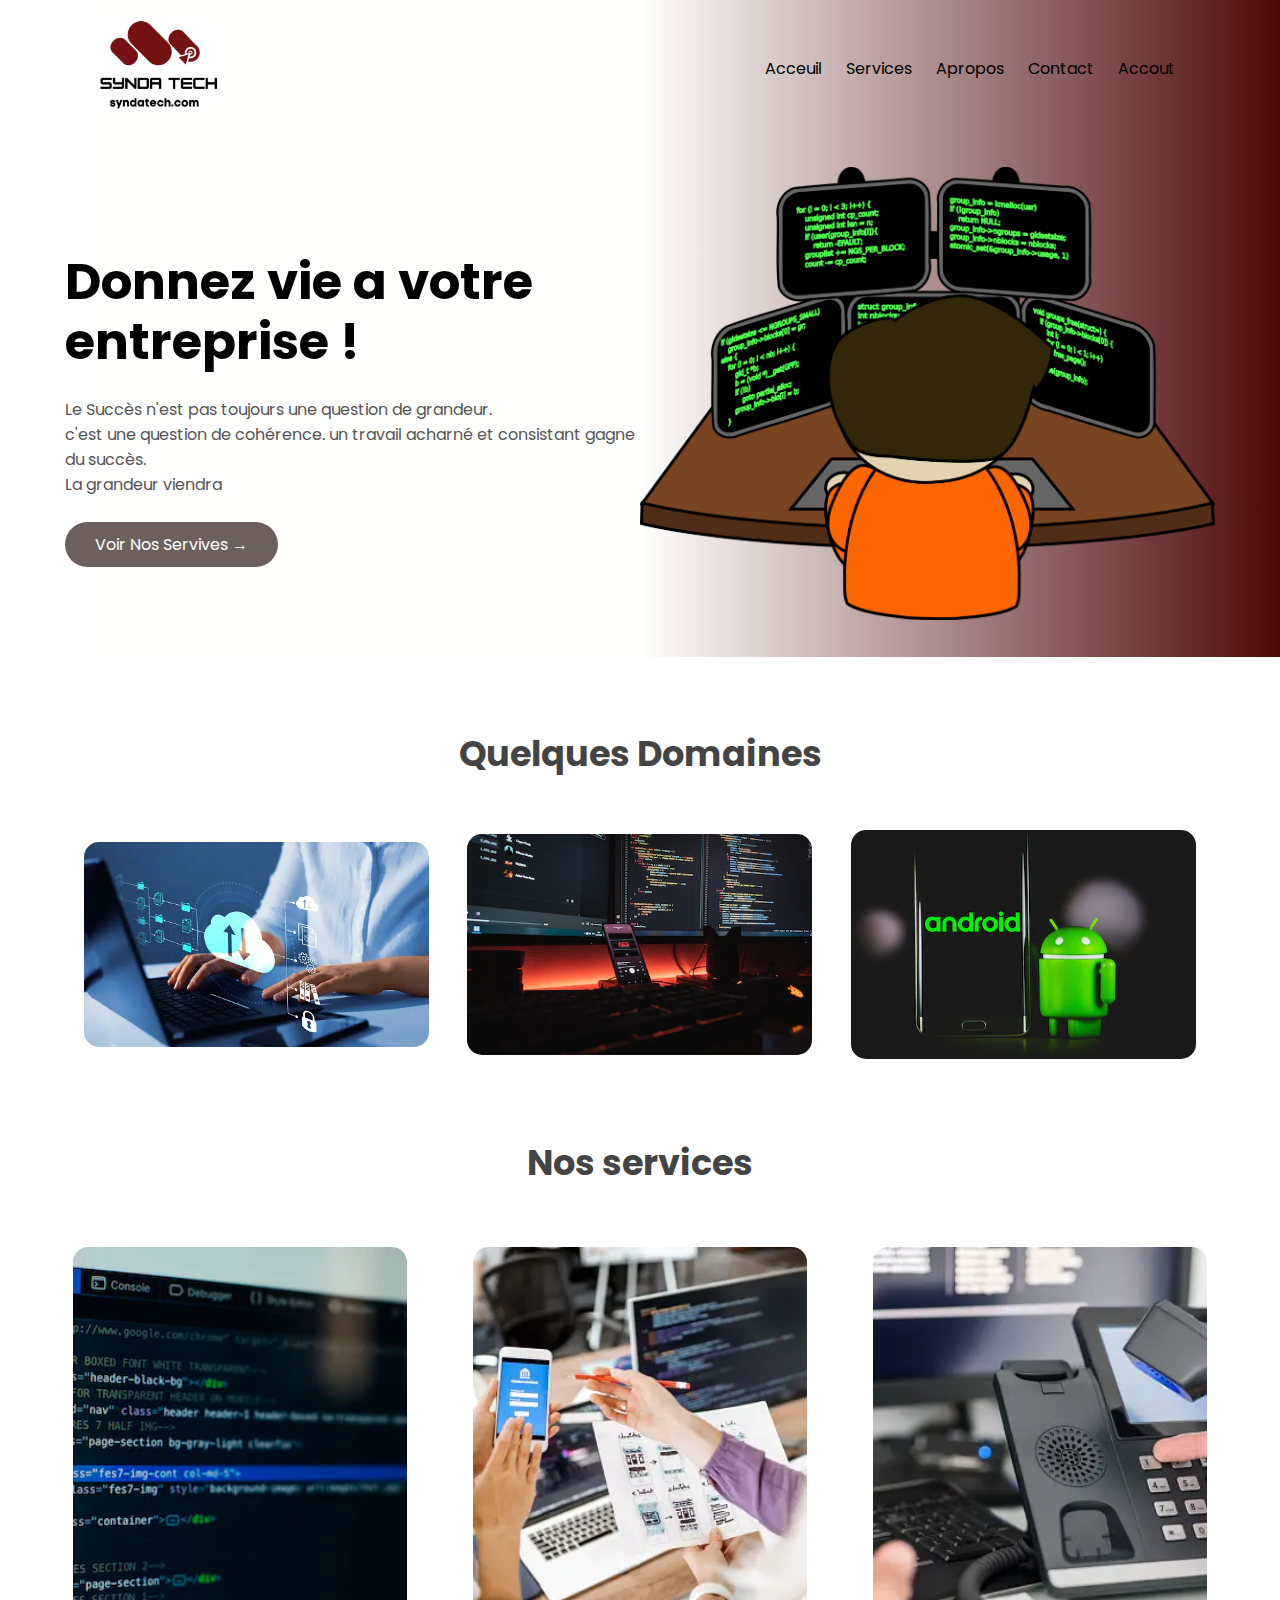
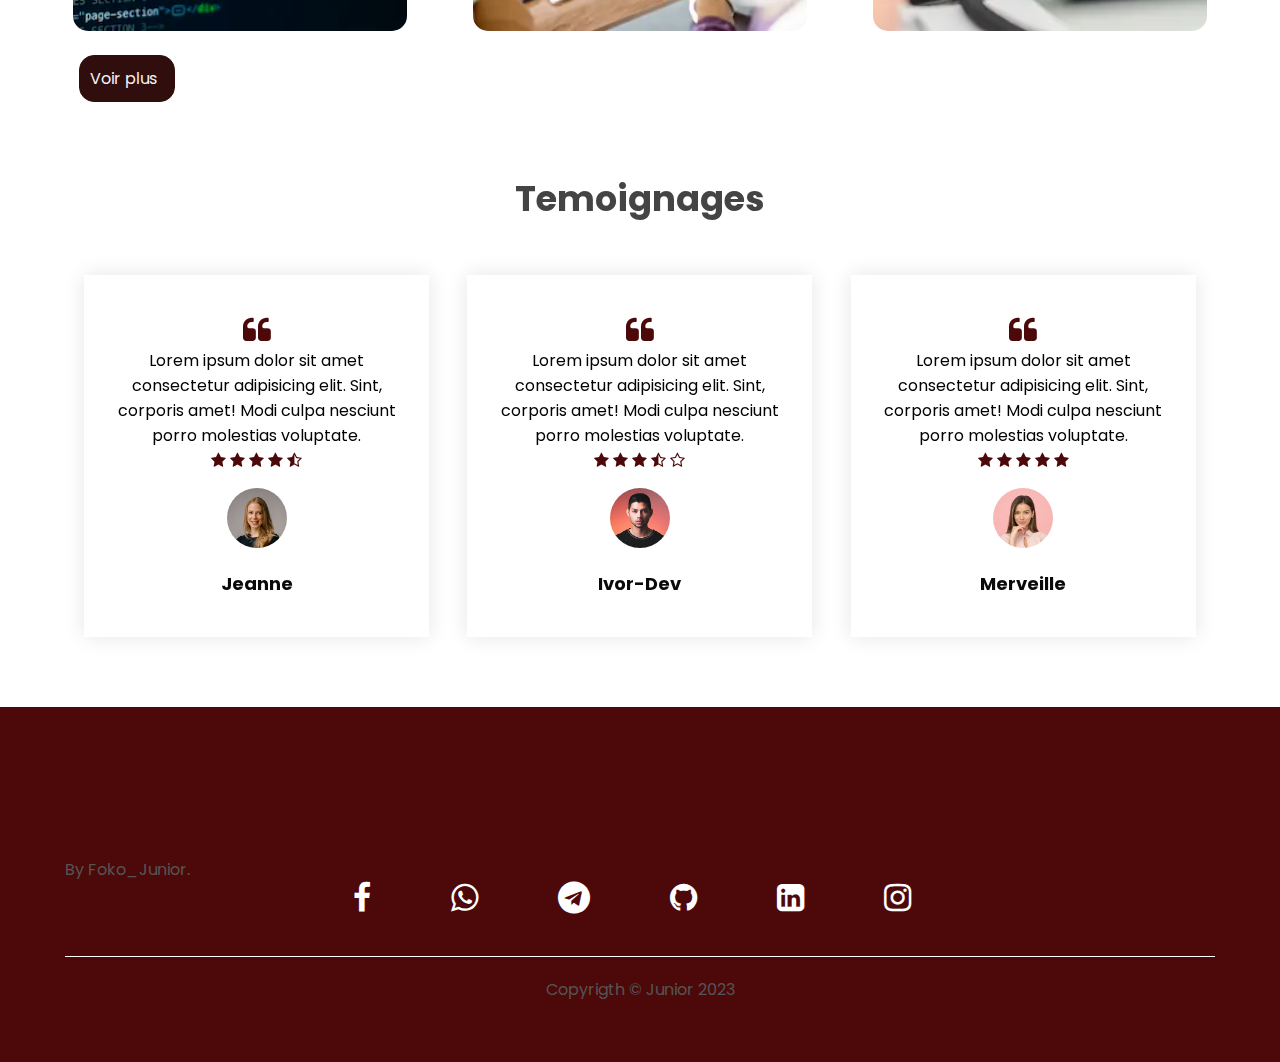
<file: index.html>
<!DOCTYPE html>
<html lang="fr">
<head>
    <meta charset="UTF-8">
    <meta http-equiv="X-UA-Compatible" content="IE=edge">
    <meta name="viewport" content="width=device-width, initial-scale=1.0">
    <title>SyndaTech</title>
    <link rel="stylesheet" href="style.css">
    <link rel="stylesheet" href="https://cdnjs.cloudflare.com/ajax/libs/font-awesome/4.7.0/css/font-awesome.min.css">
    <link rel="stylesheet" href="https://cdnjs.cloudflare.com/ajax/libs/font-awesome/4.7.0/css/font-awesome.css" integrity="sha512-5A8nwdMOWrSz20fDsjczgUidUBR8liPYU+WymTZP1lmY9G6Oc7HlZv156XqnsgNUzTyMefFTcsFH/tnJE/+xBg==" crossorigin="anonymous" />
</head>
<body>
    <section class="header-section">
        <div class="container">
            <header class="navbar">
                <div class="logo">
                    <a href="index.html"><img src="images/synda.png" alt=" logo"></a>
                </div>
                <nav>
                    <ul id="menuItems">
                        <li><a href="index.html">Acceuil</a></li>
                        <li><a href="produits.html">Services</a></li>
                        <li><a href="about.html">Apropos</a></li>
                        <li><a href="contact.html">Contact</a></li>
                        <li><a href="authentification.html">Accout</a></li>
                    </ul>
                    <img src="images/menu.png" alt="menu" width="26px" class="menu-icon" onclick="toogleButton()">
                </nav>
            </header>

            <div class="row">
                <div class="col-2">
                    <h1> Donnez vie a votre entreprise !<br></h1>
                    <p>Le Succès n'est pas toujours une question de grandeur. <br>c'est une question de cohérence. un travail acharné et consistant gagne du succès. <br>La grandeur viendra</p>
                    <a href="produits.html">Voir Nos Servives &#8594;</a>
                </div>
                <div class="col-2">
                    <img src="images/kisspng-computer-programming-programmer-clip-art-coder-png-file-5a77bb466e96c2.360686441517796166453.png" alt="Grand logo">
                </div>
            </div>
        </div>
    </section>
    <!-- section des categories -->
    <section class="categories">
        <div class="container">
            <h2>Quelques Domaines</h2>
            <div class="row">
                <div class="col-3">
                    <img src="images/computing2.webp" alt="image 1">
                </div>
                <div class="col-3">
                    <img src="images/pro1.webp"alt="image 2">
                </div>
                <div class="col-3">
                    <img src="images/phone.webp" alt="image 3">
                </div>
            </div>
        </div>
    </section>
    <!-- meilleurs produits -->
    <section class="featured-products">
        <div class="container">
            <h2>Nos services</h2>

            <div class="row">

                <div class="card">
                    <img src="images/dvp wb.webp" alt="service 2" class="card-img">
                    <!-- <h3>Developpement Web</h3> -->
                <div class="card-body">
                    <h3 class="card-title">Web Development</h3>
                    <hr>
                    <P class="card-info"> Lorem ipsum dolor sit amet consectetur, adipisicing elit. Consectetur praesentium voluptatlnklnsdlnJS</P>
                </div>
                </div>

                <div class="card">
                    <img src="images/dvp app.webp" alt="service 2" class="card-img">
                    <!-- <h3>Developpement Web</h3> -->
                <div class="card-body">
                    <h3 class="card-title"> App &nbsp Development</h3>
                    <hr>
                    <P class="card-info"> Lorem ipsum dolor sit amet consectetur, adipisicing elit. Consectetur praesentium voluptatlnklnsdlnJS</P>
                </div>
                </div>

                <div class="card">
                    <img src="images/voip.webp" alt="service 2" class="card-img">
                    <!-- <h3>Developpement Web</h3> -->
                <div class="card-body">
                    <h3 class="card-title">Services VoIp</h3>
                    <hr>
                    <P class="card-info"> Lorem ipsum dolor sit amet consectetur, adipisicing elit. Consectetur praesentium voluptatlnklnsdlnJS</P>
                </div>
                </div>
            </div>
            <p class="plus"><a href="produits.html">Voir plus</a></p>
        </div>
    </section>
    

    <!-- section des témoignages -->
   
    <section class="testimonial">
        <div class="container">
            <h2>Temoignages</h2>
            <div class="row">
                <div class="col-3">
                    <i class="fa fa-quote-left"></i>
                    <p>Lorem ipsum dolor sit amet consectetur adipisicing elit. Sint, corporis amet! Modi culpa nesciunt porro molestias voluptate.</p>
                    <div class="rating">
                        <i class="fa fa-star" aria-hidden="true"></i>
                        <i class="fa fa-star" aria-hidden="true"></i>
                        <i class="fa fa-star" aria-hidden="true"></i>
                        <i class="fa fa-star" aria-hidden="true"></i>
                        <i class="fa fa-star-half-o" aria-hidden="true"></i>
                    </div>
                    <img src="images/user-1.png" alt="utilisatuer">
                    <h3>Jeanne</h3>
                </div>
                <div class="col-3">
                    <i class="fa fa-quote-left"></i>
                    <p>Lorem ipsum dolor sit amet consectetur adipisicing elit. Sint, corporis amet! Modi culpa nesciunt porro molestias voluptate.</p>
                    <div class="rating">
                        <i class="fa fa-star" aria-hidden="true"></i>
                        <i class="fa fa-star" aria-hidden="true"></i>
                        <i class="fa fa-star" aria-hidden="true"></i>
                        <i class="fa fa-star-half-o" aria-hidden="true"></i>
                        <i class="fa fa-star-o"></i>
                    </div>
                    <img src="images/user-2.png" alt="utilisatuer">
                    <h3>Ivor-Dev</h3>
                </div>
                <div class="col-3">
                    <i class="fa fa-quote-left"></i>
                    <p>Lorem ipsum dolor sit amet consectetur adipisicing elit. Sint, corporis amet! Modi culpa nesciunt porro molestias voluptate.</p>
                    <div class="rating">
                        <i class="fa fa-star" aria-hidden="true"></i>
                        <i class="fa fa-star" aria-hidden="true"></i>
                        <i class="fa fa-star" aria-hidden="true"></i>
                        <i class="fa fa-star" aria-hidden="true"></i>
                        <i class="fa fa-star" aria-hidden="true"></i>
                    </div>
                    <img src="images/user-3.png" alt="utilisatuer">
                    <h3>Merveille</h3>
                </div>
            </div>
        </div>
    </section>


    <!-- footer de la page -->
    <footer class="footer">
        <div class="container">
            <div class="footer">
                <p>By Foko_Junior.</p>
                <ul class="socials">
                    <li><a href="#"><i class="fa fa-facebook"></i></a></li>
                    <li><a href="https://wa.me/690713130"><i class="fa fa-whatsapp"></i></a></li>
                    <li><a href="#"><i class="fa fa-telegram"></i></a></li>
                    <li><a href="#"><i class="fa fa-github"></i></a></li>
                    <li><a href="#"><i class="fa fa-linkedin-square"></i></a></li>
                    <li><a href="#"><i class="fa fa-instagram"></i></a></li>
                </ul>
            </div>
            <hr>
            <p class="copyright"> Copyrigth &copy;  Junior 2023</p>
        </div>
    </footer>

    <!-- javascript code -->
    <script>
        var menuItems = document.getElementById('menuItems');

        menuItems.style.maxHeight = '0px';
        menuItems.style.padding   = '0px';

        function toogleButton(){
            if(menuItems.style.maxHeight == '0px'){
                menuItems.style.maxHeight = '200px';
                menuItems.style.padding   = '15px';
            }else{
                menuItems.style.maxHeight = '0px';
                menuItems.style.padding   = '0px';
            }
        }
    </script>
</body>
</html>
</file>
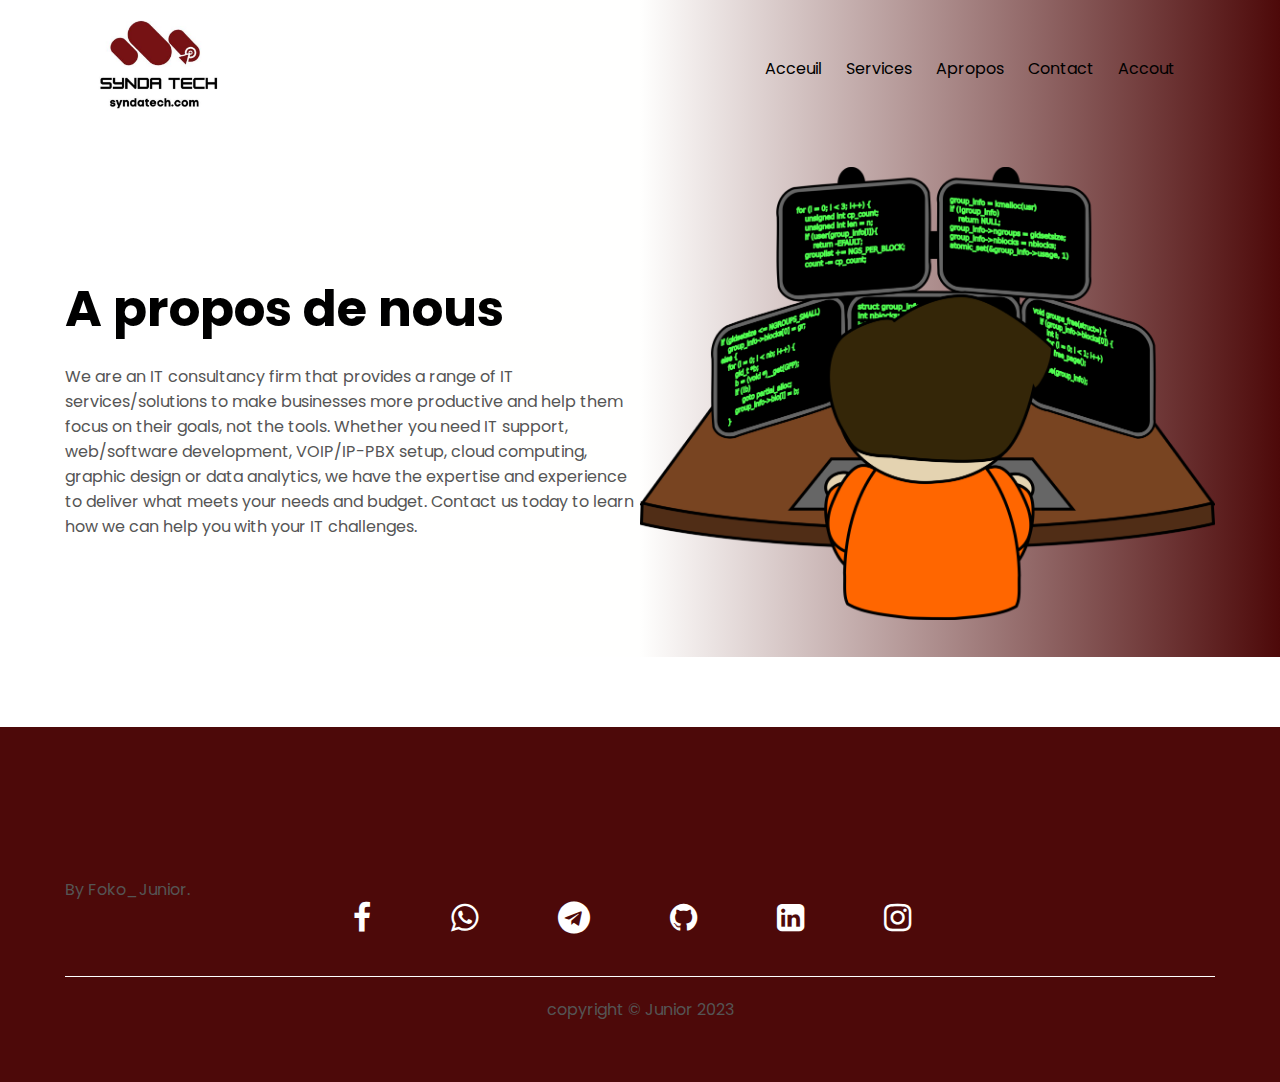
<file: about.html>
<!DOCTYPE html>
<html lang="fr">
<head>
    <meta charset="UTF-8">
    <meta http-equiv="X-UA-Compatible" content="IE=edge">
    <meta name="viewport" content="width=device-width, initial-scale=1.0">
    <title>SyndaTech</title>
    <link rel="stylesheet" href="style.css">
    <link rel="stylesheet" href="https://cdnjs.cloudflare.com/ajax/libs/font-awesome/4.7.0/css/font-awesome.css" integrity="sha512-5A8nwdMOWrSz20fDsjczgUidUBR8liPYU+WymTZP1lmY9G6Oc7HlZv156XqnsgNUzTyMefFTcsFH/tnJE/+xBg==" crossorigin="anonymous" />
</head>
<body>
    <section class="header-section">
        <div class="container">
            <header class="navbar">
                <div class="logo">
                    <a href="index.html"><img src="images/synda.png" alt="logo"></a>
                </div>
                <nav>
                    <ul id="menuItems">
                        <li><a href="index.html">Acceuil</a></li>
                        <li><a href="produits.html">Services</a></li>
                        <li><a href="about.html">Apropos</a></li>
                        <li><a href="contact.html">Contact</a></li>
                        <li><a href="authentification.html">Accout</a></li>
                    </ul>
                    <img src="images/menu.png" alt="menu" width="26px" class="menu-icon" onclick="toogleButton()">
                </nav>
            </header>

            <div class="row">
                <div class="col-2">
                    <h1>A propos de nous</h1>
                    <p>We are an IT consultancy firm that provides a range of IT services/solutions to make 
                        businesses more productive and help them focus on their goals, not the tools. Whether 
                        you need IT support, web/software development, VOIP/IP-PBX setup,
                        cloud computing, graphic design or data analytics, we have the expertise and experience
                         to deliver what meets your needs and budget. 
                        Contact us today to learn how we can help you with your IT  challenges. 
                    </p>
                </div>
                <div class="col-2">
                    <img src="images/kisspng-computer-programming-programmer-clip-art-coder-png-file-5a77bb466e96c2.360686441517796166453.png" alt="Grand logo">
                </div>
            </div>
        </div>
    </section>
    <!-- section des categories -->



    <!-- footer de la page -->
    <footer class="footer">
        <div class="container">
            <div class="footer">
                <p>By Foko_Junior.</p>
                <ul class="socials">
                    <li><a href="#"><i class="fa fa-facebook"></i></a></li>
                    <li><a href="https://wa.me/690713130"><i class="fa fa-whatsapp"></i></a></li>
                    <li><a href="#"><i class="fa fa-telegram"></i></a></li>
                    <li><a href="#"><i class="fa fa-github"></i></a></li>
                    <li><a href="#"><i class="fa fa-linkedin-square"></i></a></li>
                    <li><a href="#"><i class="fa fa-instagram"></i></a></li>
                </ul>
            </div>
            <hr>
            <p class="copyright">copyright &copy; Junior 2023</p>
        </div>
    </footer>

    <!-- javascript code -->
    <script>
        var menuItems = document.getElementById('menuItems');

        menuItems.style.maxHeight = '0px';
        menuItems.style.padding   = '0px';

        function toogleButton(){
            if(menuItems.style.maxHeight == '0px'){
                menuItems.style.maxHeight = '200px';
                menuItems.style.padding   = '15px';
            }else{
                menuItems.style.maxHeight = '0px';
                menuItems.style.padding   = '0px';
            }
        }
    </script>
</body>
</html>
</file>
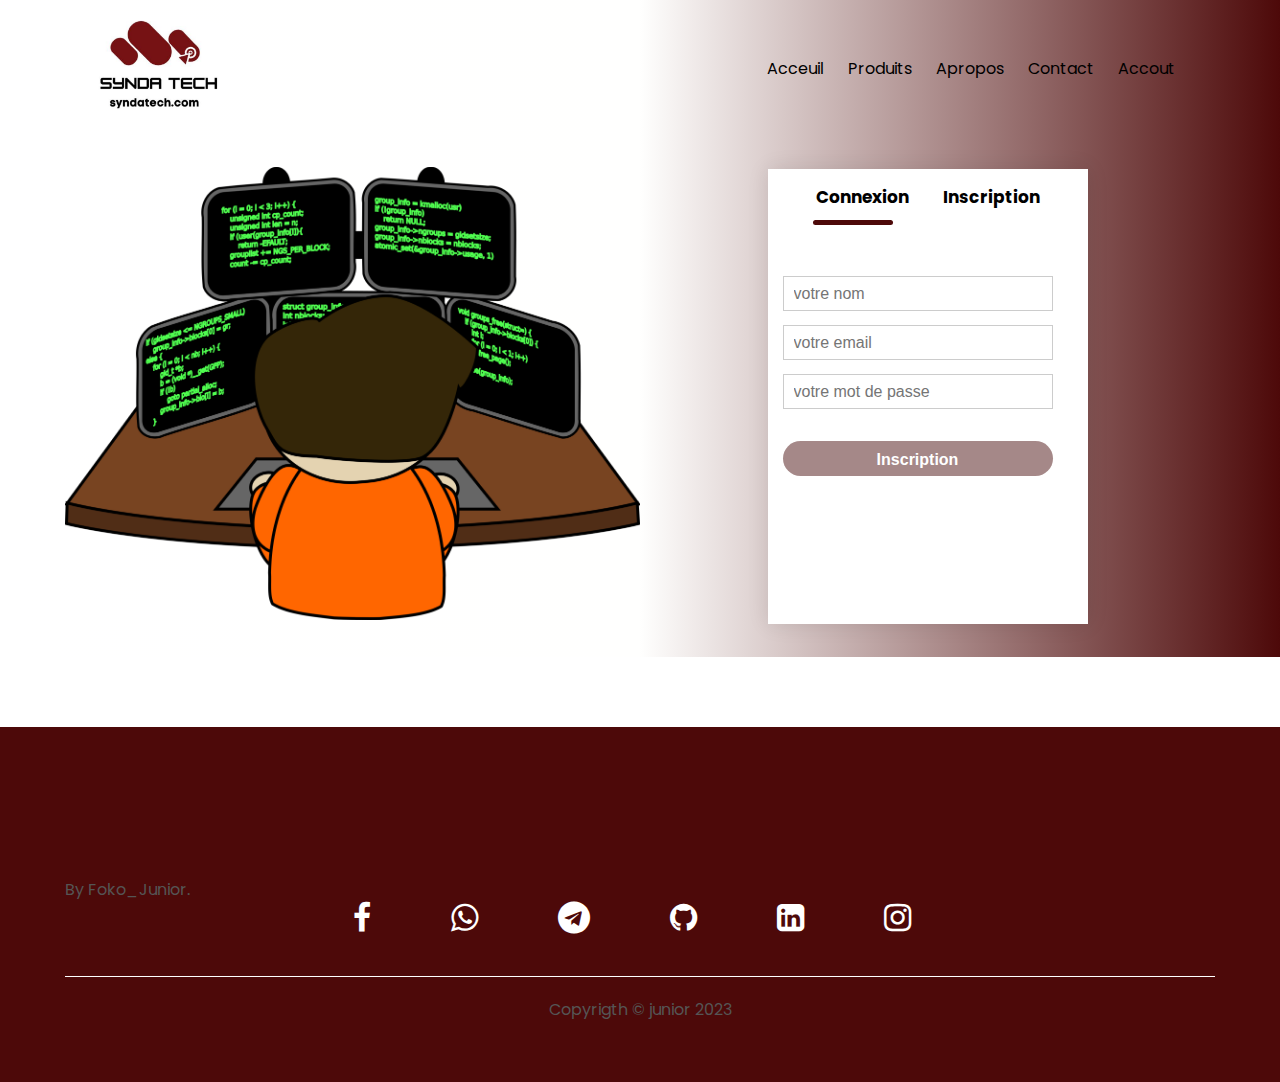
<file: authentification.html>
<!DOCTYPE html>
<html lang="fr">
<head>
    <meta charset="UTF-8">
    <meta http-equiv="X-UA-Compatible" content="IE=edge">
    <meta name="viewport" content="width=device-width, initial-scale=1.0">
    <title>SyndaTech</title>
    <link rel="stylesheet" href="style.css">
    <link rel="stylesheet" href="https://cdnjs.cloudflare.com/ajax/libs/font-awesome/4.7.0/css/font-awesome.css" integrity="sha512-5A8nwdMOWrSz20fDsjczgUidUBR8liPYU+WymTZP1lmY9G6Oc7HlZv156XqnsgNUzTyMefFTcsFH/tnJE/+xBg==" crossorigin="anonymous" />
</head>
<body>
    <section class="header-section">
        <div class="container">
            <header class="navbar">
                <div class="logo">
                    <a href="index.html"><img src="images/synda.png" alt=" logo"></a>
                </div>
                <nav>
                    <ul id="menuItems">
                        <li><a href="index.html">Acceuil</a></li>
                        <li><a href="produits.html">Produits</a></li>
                        <li><a href="about.html">Apropos</a></li>
                        <li><a href="contact.html">Contact</a></li>
                        <li><a href="authentification.html">Accout</a></li>
                    </ul>
                    <img src="images/menu.png" alt="menu" width="26px" class="menu-icon" onclick="toogleButton()">
                </nav>
            </header>

            <div class="row">
                <div class="col-2">
                    <img src="images/kisspng-computer-programming-programmer-clip-art-coder-png-file-5a77bb466e96c2.360686441517796166453.png" alt="Grand logo">
                </div>
                <div class="col-2">
                    <div class="form-container">
                        <div class="form-button">
                            <span onclick="connexionFonction()">Connexion</span>
                            <span onclick="inscriptionFonction()">Inscription</span>
                            <hr id="Indicateur">
                        </div>
                        <form id="Connexion">
                            <input type="email" placeholder="votre email">
                            <input type="password" placeholder="votre mot de passe">
                            <input type="submit" value="Connexion" class="form-btn">
                            <a href="">mot de passe oublier?</a>
                        </form>
                        <form id="Inscription">
                            <input type="text" placeholder="votre nom">
                            <input type="email" placeholder="votre email">
                            <input type="password" placeholder="votre mot de passe">
                            <input type="submit" value="Inscription" class="form-btn">
                        </form>
                    </div>
                </div>
            </div>
        </div>
    </section>
    
    <!-- footer de la page -->
    <footer class="footer">
        <div class="container">
            <div class="footer">
                <p>By Foko_Junior.</p>
                <ul class="socials">
                    <li><a href="#"><i class="fa fa-facebook"></i></a></li>
                    <li><a href="https://wa.me/690713130"><i class="fa fa-whatsapp"></i></a></li>
                    <li><a href="#"><i class="fa fa-telegram"></i></a></li>
                    <li><a href="#"><i class="fa fa-github"></i></a></li>
                    <li><a href="#"><i class="fa fa-linkedin-square"></i></a></li>
                    <li><a href="#"><i class="fa fa-instagram"></i></a></li>
                </ul>
            </div>
            <hr>
            <p class="copyright">Copyrigth &copy; junior 2023</p>
        </div>
    </footer>

    <!-- javascript code -->
    <script>
        var menuItems = document.getElementById('menuItems');

        menuItems.style.maxHeight = '0px';
        menuItems.style.padding   = '0px';

        function toogleButton(){
            if(menuItems.style.maxHeight == '0px'){
                menuItems.style.maxHeight = '200px';
                menuItems.style.padding   = '15px';
            }else{
                menuItems.style.maxHeight = '0px';
                menuItems.style.padding   = '0px';
            }
        }
    </script>
    <!-- script code pour le form toggle -->
    <script>
        var connexion = document.getElementById('Connexion');
        var inscription = document.getElementById('Inscription');
        var indicateur = document.getElementById('Indicateur');

        function connexionFonction(){
            connexion.style.transform = 'translateX(300px)';
            inscription.style.transform = 'translateX(300px)';
            indicateur.style.transform = 'translateX(0px)';
        }

        function inscriptionFonction(){
            connexion.style.transform = 'translateX(0px)';
            inscription.style.transform = 'translateX(0px)';
            indicateur.style.transform = 'translateX(130px)';
        }

    </script>
</body>
</html>
</file>
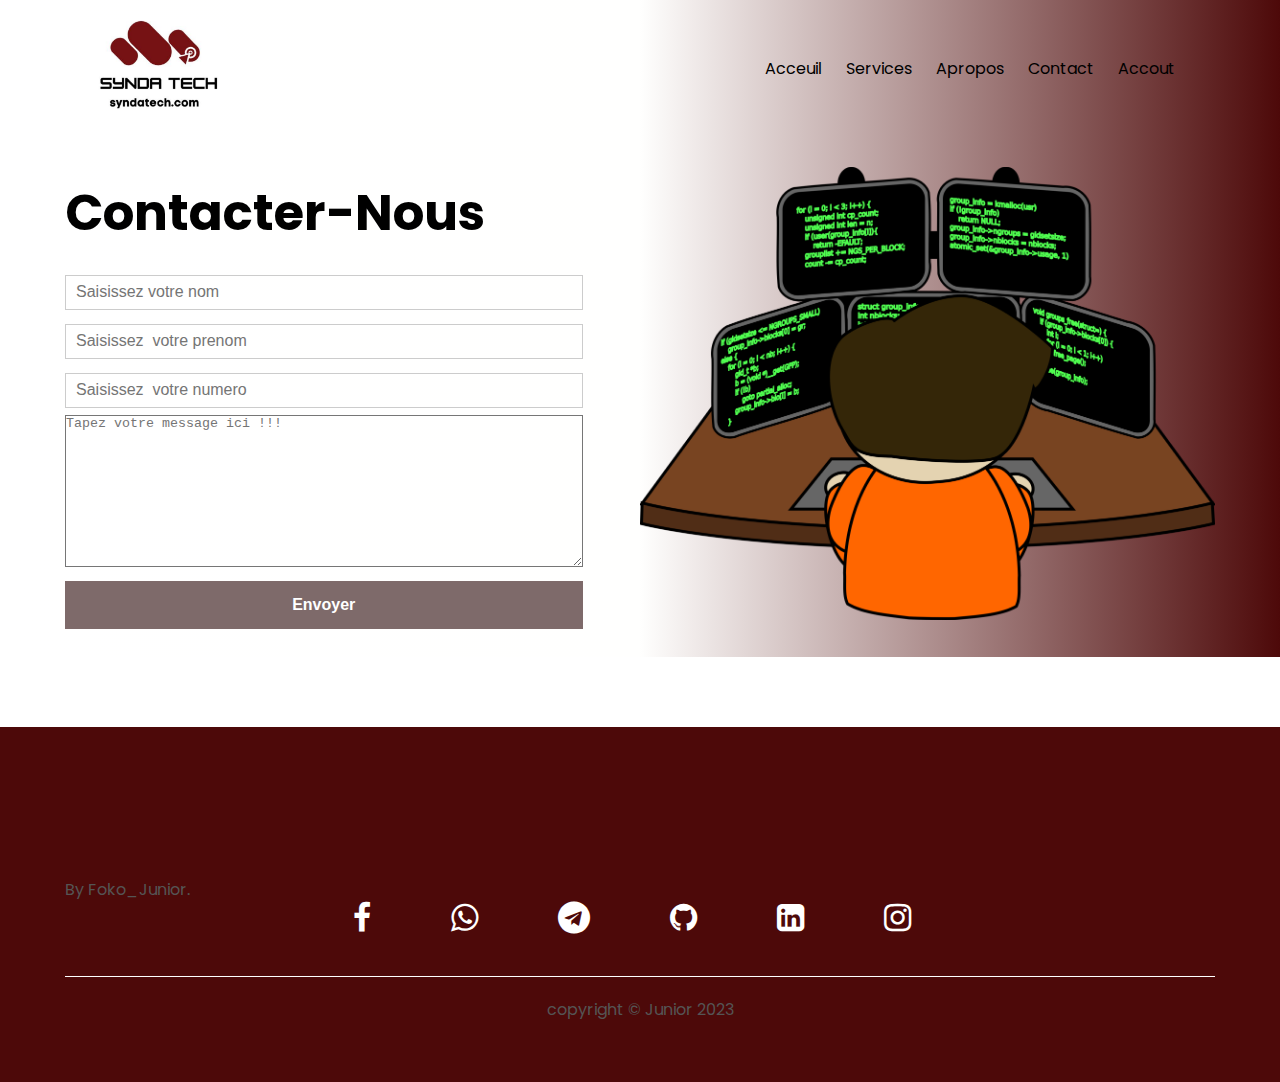
<file: contact.html>
<!DOCTYPE html>
<html lang="fr">
<head>
    <meta charset="UTF-8">
    <meta http-equiv="X-UA-Compatible" content="IE=edge">
    <meta name="viewport" content="width=device-width, initial-scale=1.0">
    <title>SyndaTech</title>
    <link rel="stylesheet" href="style.css">
    <link rel="stylesheet" href="https://cdnjs.cloudflare.com/ajax/libs/font-awesome/4.7.0/css/font-awesome.css" integrity="sha512-5A8nwdMOWrSz20fDsjczgUidUBR8liPYU+WymTZP1lmY9G6Oc7HlZv156XqnsgNUzTyMefFTcsFH/tnJE/+xBg==" crossorigin="anonymous" />
</head>
<body>
    <section class="header-section">
        <div class="container">
            <header class="navbar">
                <div class="logo">
                    <a href="index.html"><img src="images/synda.png" alt="logo"></a>
                </div>
                <nav>
                    <ul id="menuItems">
                        <li><a href="index.html">Acceuil</a></li>
                        <li><a href="produits.html">Services</a></li>
                        <li><a href="about.html">Apropos</a></li>
                        <li><a href="contact.html">Contact</a></li>
                        <li><a href="authentification.html">Accout</a></li>
                    </ul>
                    <img src="images/menu.png" alt="menu" width="26px" class="menu-icon" onclick="toogleButton()">
                </nav>
            </header>

            <div class="row">
                <div class="col-2">
                    <h1>Contacter-Nous</h1>
                    <!-- <p>We are an IT consultancy firm that provides a range of IT services/solutions to make 
                        businesses more productive and help them focus on their goals, not the tools. Whether 
                        you need IT support, web/software development, VOIP/IP-PBX setup,
                        cloud computing, graphic design or data analytics, we have the expertise and experience
                         to deliver what meets your needs and budget. 
                        Contact us today to learn how we can help you with your IT  challenges. 
                    </p> -->
                    <form>
                        <div class="for-container">
                            <input type="text" placeholder="Saisissez votre nom" id="name">
                            <input type="text" placeholder="Saisissez  votre prenom" id="name">
                            <input type="text" placeholder="Saisissez  votre numero" id="name">
                            <textarea name="" id="" cols="30" rows="10" placeholder="Tapez votre message ici !!!"></textarea>
                            <input type="submit" value="Envoyer">
                        </div>
                    </form>
                </div>
                <div class="col-2">
                    <img src="images/kisspng-computer-programming-programmer-clip-art-coder-png-file-5a77bb466e96c2.360686441517796166453.png" alt="Grand logo">
                </div>
            </div>
        </div>
    </section>
    <!-- section des categories -->



    <!-- footer de la page -->
    <footer class="footer">
        <div class="container">
            <div class="footer">
                <p>By Foko_Junior.</p>
                <ul class="socials">
                    <li><a href="#"><i class="fa fa-facebook"></i></a></li>
                    <li><a href="https://wa.me/690713130"><i class="fa fa-whatsapp"></i></a></li>
                    <li><a href="#"><i class="fa fa-telegram"></i></a></li>
                    <li><a href="#"><i class="fa fa-github"></i></a></li>
                    <li><a href="#"><i class="fa fa-linkedin-square"></i></a></li>
                    <li><a href="#"><i class="fa fa-instagram"></i></a></li>
                </ul>
            </div>
            <hr>
            <p class="copyright">copyright &copy; Junior 2023</p>
        </div>
    </footer>

    <!-- javascript code -->
    <script>
        var menuItems = document.getElementById('menuItems');

        menuItems.style.maxHeight = '0px';
        menuItems.style.padding   = '0px';

        function toogleButton(){
            if(menuItems.style.maxHeight == '0px'){
                menuItems.style.maxHeight = '200px';
                menuItems.style.padding   = '15px';
            }else{
                menuItems.style.maxHeight = '0px';
                menuItems.style.padding   = '0px';
            }
        }
    </script>
</body>
</html>
</file>
<file: style.css>
@import url('https://fonts.googleapis.com/css2?family=Poppins:wght@200;300;400;500;600;700&display=swap');

*{
    margin: 0;
    padding: 0;
    box-sizing: border-box;
}

body{
    font-family: 'Poppins', sans-serif;
}

.navbar{
    display: flex;
    align-items: center;
    padding: 20px;
}

.logo img{
    width: 145px;
    border-radius: 25px;
}

nav{
    flex: 1;
    text-align: right;
}

nav ul{
    display: inline-block;
    list-style-type: none;
}

nav ul li{
    display: inline-block;
    margin-right: 20px;
}

nav ul li a{
    text-decoration: none;
    color: black;
}
a:hover{
    color: rgb(77, 9, 9);
}
.container{
    max-width: 1200px;
    margin: 20px auto;
    padding-left: 25px;
    padding-right: 25px;
}

.row{
    display: flex;
    align-items: center;
    justify-content: space-between;
    flex-wrap: wrap;
}
.col-2{
    flex-basis: 50%;
    min-width: 300px;
}
.col-2 img{
    width: 100%;
    padding: 30px 0;
}

.col-2 h1{
    font-size: 50px;
    line-height: 60px;
    margin: 25px 0;
}
.col-2 a{
    display: inline-block;
    text-decoration: none;
    padding: 10px 30px;
    background: #1a0303a2;
    color: #fff;
    border-radius: 30px;
    margin-top: 25px;
    transition: background 0.5s;
}
.col-2 a:hover{
    background: rgb(77, 9, 9);
}
p{
    color: #555;
}

.header-section{
    margin-top: -20px;
    background: linear-gradient(to right,rgb(255, 255, 255),rgb(255, 255, 254),rgb(77, 9, 9));
}

/* style de la section categrie */

.categories{
    margin: 70px 0;
}
.col-3{
    flex-basis: 30%;
    min-width: 250px;
    margin: auto;
}
.col-3 img{
    width: 100%;
    border-radius: 15px;
}

.container h2{
    text-align: center;
    font-size: 2.2rem;
    color: #444;
    margin: 50px 0;
}

/* section des meilleurs produits */
.col-4{
    flex-basis: 33.33%;
    min-width: 200px;
    padding: 15px;
    transition: transform 0.4s;
    overflow: hidden ;
    border: 8px solid#ffffff;
    position: relative;
}

.col-4 img{
    width: 100%;
    border-radius:15px;
}
.col-4 :hover{
    transform: translateY(-10px);
}

.rating .fa{
    color: rgb(77, 9, 9);
}
.cal-4 .txt-hover:hover{
    

}
.txt-hover{
    /* display: none; */
}

/* offre style */


.offre-exclusive{
    margin: 70px 0;
    padding: 20px;
    background: radial-gradient(#fff, #eaf2fb);
}

.col-2 .offre-img{
    width: 90%;
    padding: 50px;
}

.col-2 small{
    color: #555;
}

/* style for testimonial */

.testimonial{
    margin: 70px 0;
    backdrop-filter:blur(5px);
}

.testimonial .col-3{
    text-align: center;
    padding: 40px 20px;
    box-shadow: 0 0 20px 0 rgba(0, 0, 0, 0.1);
    cursor: pointer;
    transition: transform 0.5s;
}
.testimonial .col-3:hover{
    transform: translateY(-10px);
    background:  rgba(58, 16, 16, 0.774);
    color: white;
    border-radius: 15px;
}
.testimonial .col-3 img{
    width: 60px;
    border-radius: 50%;
    margin: 15px 0;
}
.testimonial .col-3 p{
    font-size: 16px;
    color: black;
}
.testimonial .fa.fa-quote-left{
    font-size: 30px;
    color: rgb(77, 9, 9);
}

.testimonial .col-3 h3{
    font-size: 18px;
    color: #0a0a0a;
}


section.brands{
    margin: 70px 0;
}
.brands .col-5{
    flex-basis: 20%;
    min-width: 120px;
}
.brands .col-5 img{
    width: 100%;
    padding: 25px;
    filter: grayscale(100);
    transition: filter 0.5;
}
.brands .col-5 img:hover{
    cursor: pointer;
    filter: grayscale(0);
}

/* le style du footer */
.footer{
    background: rgb(77, 9, 9);
    color: #ffffff;
    margin: 70px 0 -20px;
    padding: 40px 0;
}

.footer-col-1, .footer-col-2, .footer-col-3, .footer-col-4{
    min-width: 250px;
    font-size: 14px;
}

.footer-col-1{
    flex-basis: 30%;
}
.footer-col-2{
    flex: 1;
    justify-content: center;
    padding: 15px;
}
.footer-col-2 .wl{
    display: flex;
    justify-content: center;
    margin-bottom: 15px;
}
.socials{
    display: flex;
    flex-direction: row;
    margin-left: 18rem;
}
.socials .fa:hover{
    color: rgb(65, 55, 55);
}
.socials .fa{
    font-size: 2rem;
}
.socials li{
    margin-right: 5rem;
}
.footer-col-2 img{
    width: 150px;
}
.footer-col-2 p{
    text-align: center;
}

.footer h3{
    font-size: 18px;
    margin-bottom: 20px;
}

.footer-col-3, .footer-col-4,a{
    text-decoration: none;
    flex-basis: 12%;
    text-align: center;
}
.footer-col-3 a{
    color: #fff;
    list-style-type: none;
}
.footer-col-2 p{
    color: #fff;
    list-style-type: none;
}
.footer-col-1 p{
    color: #fff;
    list-style-type: none;
}
ul {
    list-style-type: none;
}
ul li a{
    text-decoration: none;
    color: #ffffff;
}
.app-logo{
    margin: 15px;
}
.app-logo img{
    width: 140px;
}

.footer hr{
    border: none;
    height: 1px;
    background: #ffffff;
    margin: 20px 0;
}

.copyright{
    text-align: center;
}

.menu-icon{
    margin-left: 15px;
    display: none;
    cursor: pointer;
}

/* style pour la page d'authentification */
.form-container{
    width: 320px;
    max-width: 100%;
    height: 455px;
    background: #fff;
    text-align: center;
    margin: auto;
    box-shadow: 0 0 20px 0 rgba(0, 0, 0, 0.1);
    position: relative;
    overflow: hidden;

}

.form-container .form-button{
    padding: 15px;
}

.form-container .form-button span{
    font-weight: bold;
    padding: 0 15px;
    font-size: 17px;
}
.form-container .form-button span:hover{
    cursor: pointer;
}

.form-container a{
    background: none;
    color: #f8f3f3;
    font-size: 12px;
    text-decoration: none;
}

.form-container a:hover{
    background: none;
    color: rgb(77, 9, 9);
}



.form-btn{
    display: inline-block;
    text-decoration: none;
    padding: 10px 30px;
    background: rgba(77, 20, 20, 0.507);
    color: #fff;
    border-radius: 30px;
    margin-top: 25px;
    transition: background 0.5s;
}
.form-btn:hover{
    background: rgb(77, 9, 9);
}

form input{
    width: 100%;
    height: 35px;
    padding: 3px 10px;
    font-size: 16px;
    border: solid 1px #ccc;
    margin: 7px auto;
}
form input:focus{
    outline: none;
}
form input[type='submit']{
    border: none;
    font-weight: bold;
}

.form-container form{
    padding: 0 15px;
    max-width: 300px;
    position: absolute;
    top: 100px;
}

#Connexion{
    left: -300px;
    transition: transform 1s;
}
#Inscription{
    left: 0px;
    transition: transform 1s;
}
#Indicateur{
    border: none;
    width: 80px;
    height: 5px;
    border-radius: 5px;
    background:rgb(77, 9, 9);
    margin-left: 30px;
    margin-top: 10px;
    transform: translateX(0px);
    transition: transform 1s;
}

/* style de la page produits */

.row-2{
    justify-content: space-between;
    padding: 0 15px;
}
.titre-produits{
    font-size: 18px !important;
    font-weight: 400;
    margin: 0;
    font-weight: bold;
}
select{
    border: solid 1px rgb(77, 9, 9);
    padding: 8px;
    color: #444;
    font-size: 14px;

}

.pagination{
    margin: 70px auto;
    padding: 0 15px;
}
.pagination span{
    border: 1px solid rgb(77, 9, 9);
    width: 40px;
    height: 40px;
    padding: 10px 20px;
    line-height: 40px;
    color: #555;
    font-weight: bold;
    cursor: pointer;
}
.pagination span:hover{
    background:rgb(77, 9, 9);
    color: #fff;
}

.plus{
    border: solid 1px #310e0e;
    background-color: #310e0e;
    width: 6rem;
    margin-top: 1rem;
    border-radius: 15px;
    padding: 0.6rem;
    margin-left: 14px;
    transition: background 0.7s;
}
.plus a{
    color: #f8f3f3;
}
.plus a:hover {
    color:#310e0e;
}
.plus:hover{
    cursor: pointer;
    /* transition: transform 0.5s; */
    color:#310e0e;
    
    background-color: white;
    
}

/* media query style */

@media only screen and (max-width: 800px){
    nav ul{
        position: absolute;
        top: 70px;
        left: 0;
        background: linear-gradient(to right,rgb(255, 255, 255),rgb(255, 255, 254),rgb(77, 9, 9));
        width: 100%;
        padding: 10px 0;
        overflow: hidden;
        z-index: 10;
        transition: max-height 0.5s, padding 0.5s;
    }

    nav ul li{
        display: block;
        margin-right: 50px;
    }

    nav ul li a{
        color: #0f0303;
    }

    .menu-icon{
        display: inline-block;
    }
    .socials{
        display: flex;
        flex-direction: row;
        margin-left: 4rem;
        margin-top: 2rem;
    }
    .socials .fa{
        font-size: 2rem;
    }
    .socials li{

        margin-right: 1rem;
    }
    .plus{
        margin-left: 7rem;
    }
}

/* media query pour les ecran inferieur a 600px */

@media only screen and (max-width: 600px){
    .row{
        text-align: center;
    }

    .col-2, .col-3, .col-4,.card, .col-5{
        flex-basis: 100%;
    }
    .col-2 h1{
        font-size: 45px;
        line-height: 60px;
        margin: 25px 0;
    }
    div.col-2{
        padding: 5px;
        text-align: left;
    }
    .tataux table{
        width: 100%;
        border-top: 3px solid #106e77;
        margin-top: 15px;
    }
    .info-produit img{
        width: 60px;
        height: 60px;
        margin-right: 10px;
    }
    .socials{
        display: flex;
        flex-direction: row;
        margin-left: 1rem;
        margin-top: 2rem;
    }
    .socials .fa{
        font-size: 2rem;
    }
    .socials li{

        margin-right: 1rem;
    }
}


/* image sur le texte hover categorie produit */
.card{
    width: 350px;
    height: 400px;
    border-radius: 20px;
    overflow: hidden ;
    border: 8px solid#ffffff;
    position: relative;
    cursor: pointer;
}
.card-img{
    width: 100%;
    height: 100%;
    object-fit: cover;
    border-radius: 15px;
}

.card-body{
    width: 100%;
    height: 100%;
    top:0;
    right:-100%;
    position: absolute;
    background: rgba(58, 16, 16, 0.774);
    backdrop-filter:blur(5px);
    border-radius: 15px;
    color: #ffffff;
    display: flex;
    flex-direction: column;
    justify-content: center;
    padding: 30px;
    transition: 0.5s;
}
.card:hover .card-body{
    right: 0;

}
.card p{
    color: #ffffffa4;
}
.card-title{
    text-transform: uppercase;
    font-size: 30px;
    color: #ffffff;
    text-align: center;
    font-weight: 500;
}

.card hr{
    margin: 25px;
    width: 80%;
}
.card-info{
    font-size: 20px;
    line-height: 25px;
    margin: 40px 0;
    text-align: center;
    font-weight: 400;
}
.for-container textarea{
   width: 90%;
   background-color: transparent;
}
.for-container input{
    width: 90%;
    background-color: transparent;
 }
 .for-container input[type='submit']{
    width: 90%;
    cursor: pointer;
    height: 3rem;
    background-color: #4d3232b9;
    transition: 1.5s;
    color: #fff;
 }
 .for-container input[type='submit']:hover{
    background-color:#310e0e;
 }
</file>
